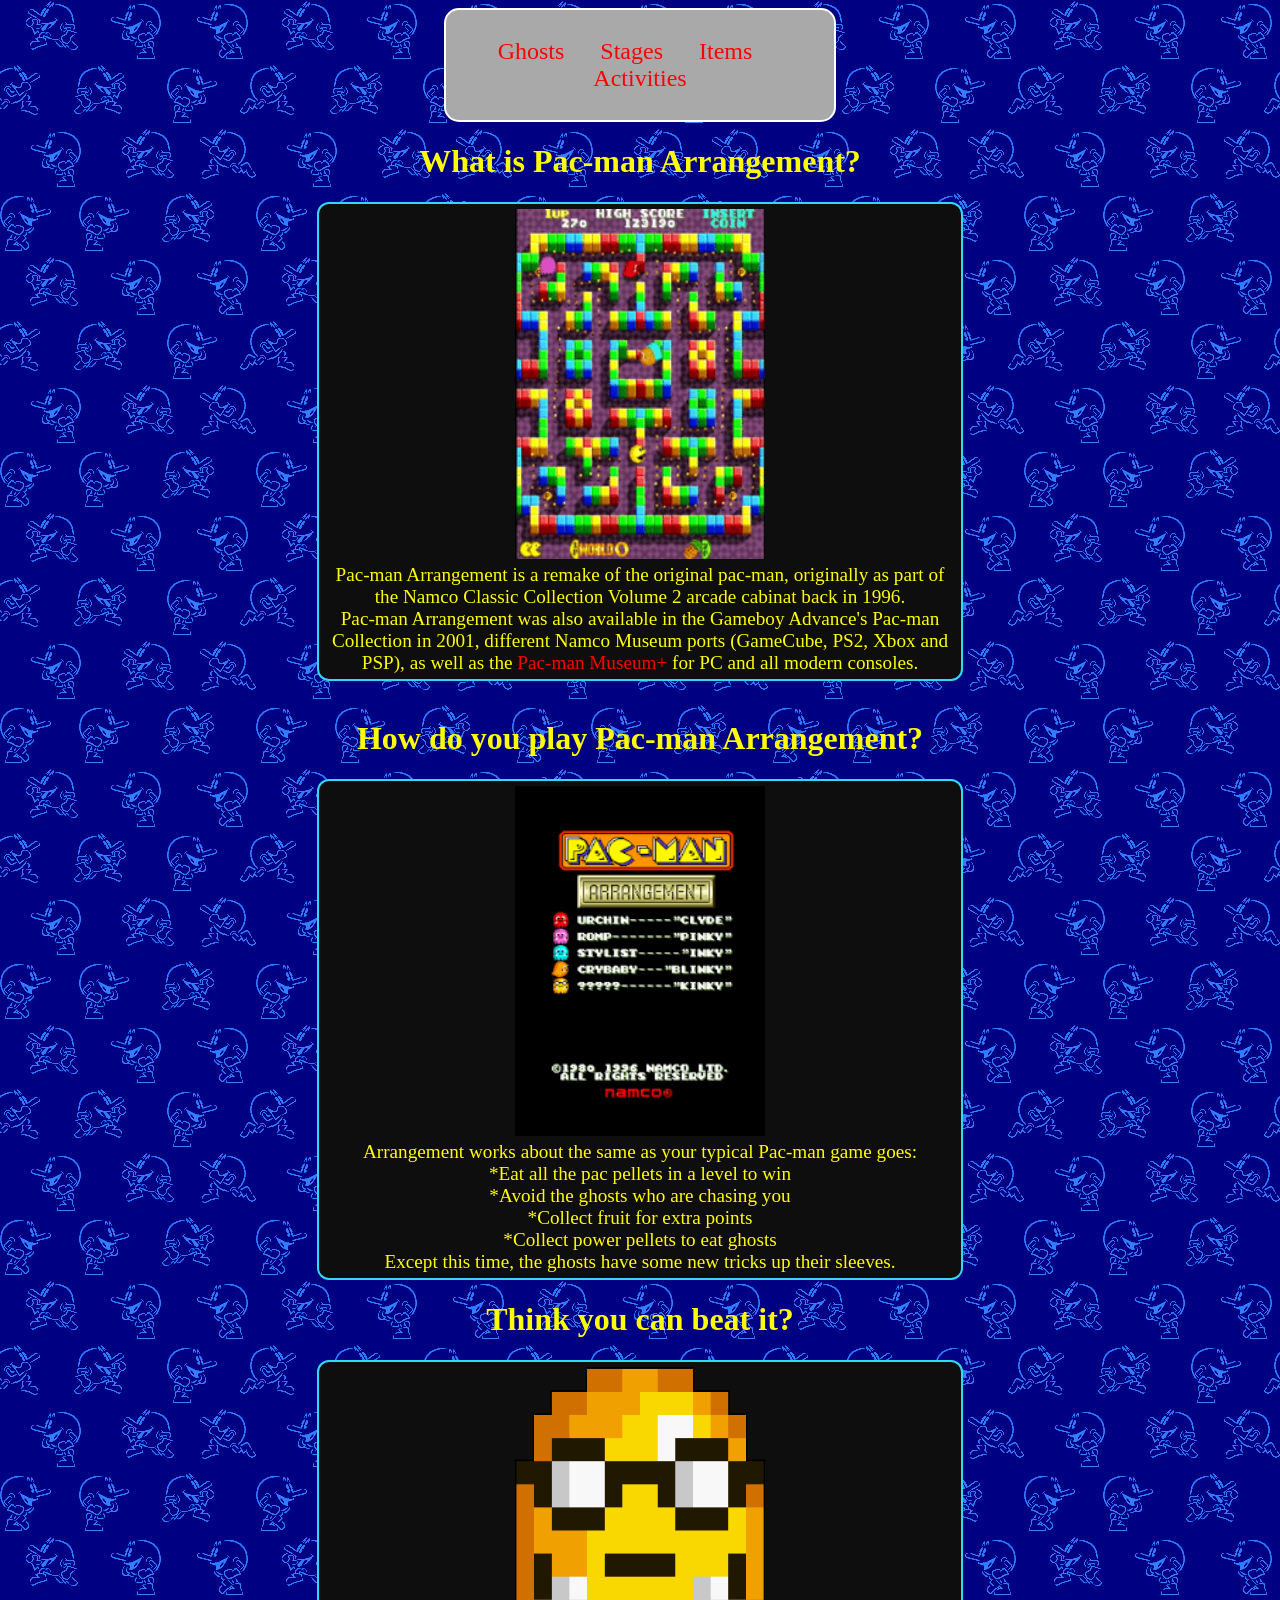
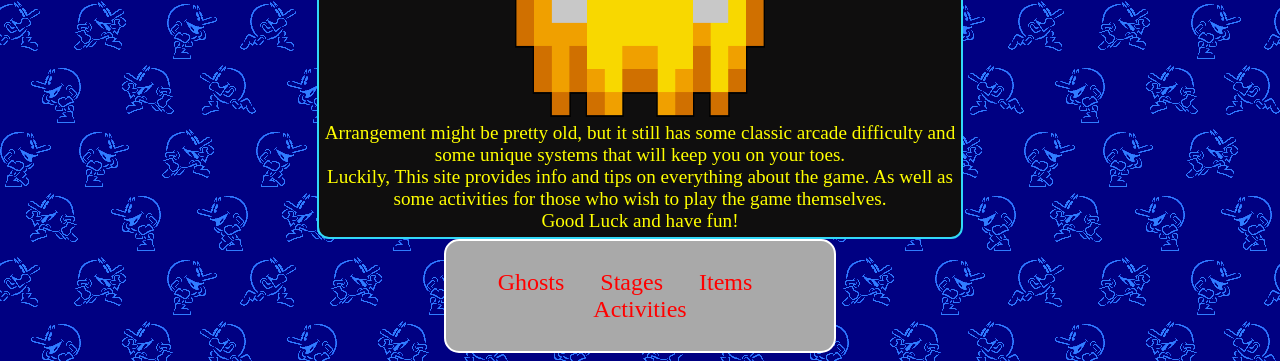
<file: index.html>
<!DOCTYPE html>
<html lang="en">
<!--
    -Sprite Resources in this website are made possible by spriters-resources.com
    https://www.spriters-resource.com/game_boy_advance/pacmancollect/
    https://www.spriters-resource.com/arcade/pacmanarrange/

    -I wasn't able to place any of Arrangement's OST into the site, but I'd very 
    much Recommend listening to the sound track. It's a Banger!
    https://youtube.com/playlist?list=PLaEvpCU1f6zT52ghmWPztufsJqjBxsNn0&si=Yus-lIJVKqRT8JPy
-->

<head>
    <meta charset="UTF-8">
    <meta name="viewport" content="width=device-width, initial-scale=1.0">
    <title>Main Page</title>
    <link rel="stylesheet" href="Styles/Main.css">
    <script src="Scripts/Main.js"></script>
</head>

<body style="background-image: url(Images/PacmanBackground.png);">

    <div class="link">
        <p><a href="ghosts.html">Ghosts</a> &emsp;
            <a href="stages.html">Stages</a> &emsp; <a href="items.html">Items</a>
            &emsp; <a href="activities.html">Activities</a>
        </p>
    </div>

    <h1 style="text-align: center;">What is Pac-man Arrangement?</h1>
    <div class="row">
        <div>
            <p class="intro-border"><img src="Images/gameplay.gif" width="250" height="350" alt="gameplay gif"><br>
                    Pac-man Arrangement is a remake of the original
                    pac-man, originally as
                    part of the Namco Classic Collection Volume 2 arcade cabinat back in 1996. <br>
                    Pac-man Arrangement was also available in the Gameboy Advance's Pac-man Collection in 2001,
                    different Namco Museum ports (GameCube, PS2, Xbox and PSP), as well as the
                    <a href="https://www.nintendo.com/us/store/products/pac-man-museum-plus-switch/"
                        target="_blank">Pac-man Museum+</a>
                    for PC and all modern consoles.
            </p>
        </div>
    </div>
    <br>
    <h1 style="text-align: center;">How do you play Pac-man Arrangement?</h1>
    <div class="row">
        <div>
            <p class="intro-border"><img src="Images/PMA_FrontPage.png" width="250" height="350" alt="front page image"><br>
                Arrangement works about the same as your typical
                Pac-man game goes: <br>
                *Eat all the pac pellets in a level to win <br>
                *Avoid the ghosts who are chasing you <br>
                *Collect fruit for extra points <br>
                *Collect power pellets to eat ghosts <br>
                Except this time, the ghosts have some new tricks up their sleeves.
                </p>
        </div>
    </div>
    <h1 style="text-align: center;">Think you can beat it?</h1>
    <div class="row">
        <div class="column">
            <p class="intro-border"><img src="Images/Kinky.webp" width="250" height="350" alt="front page image"><br>
                Arrangement might be pretty old, but it still has some
                classic arcade difficulty and some unique systems that will keep you on your toes. <br>
                Luckily, This site provides info and tips on everything about the game.
                As well as some activities for those who wish to play the game themselves.<br>
                Good Luck and have fun!
                </p>
        </div>
    </div>
    <div class="link">
        <p><a href="ghosts.html">Ghosts</a> &emsp;
            <a href="stages.html">Stages</a> &emsp; <a href="items.html">Items</a>
            &emsp; <a href="activities.html">Activities</a>
        </p>
    </div>
</body>

</html>
</file>
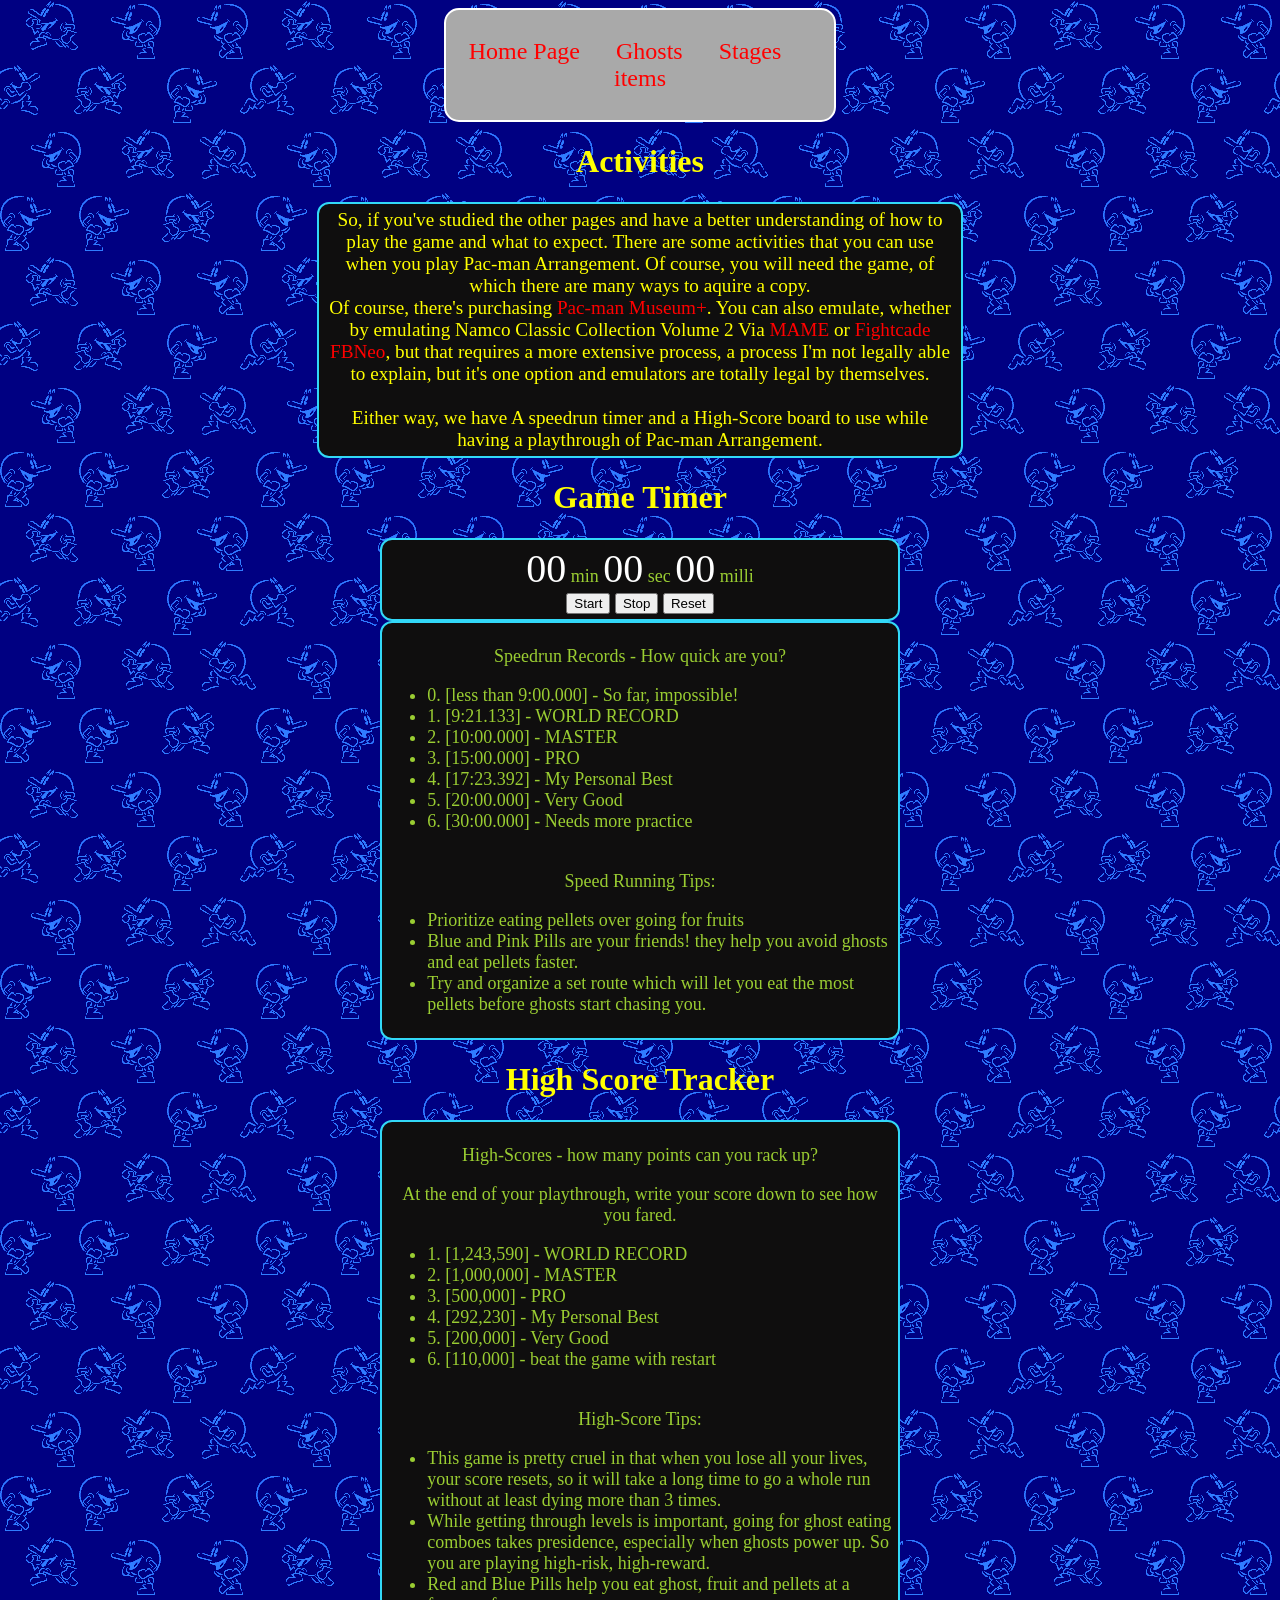
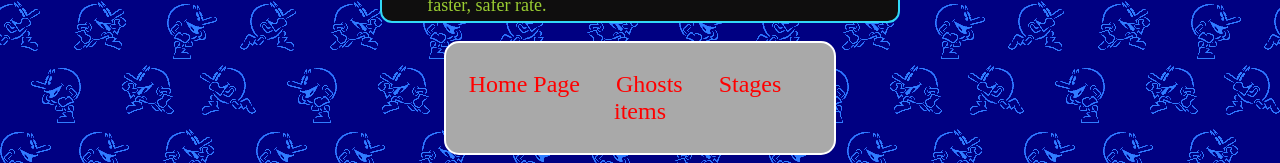
<file: activities.html>
<!DOCTYPE html>
<html lang="en">
<head>
    <meta charset="UTF-8">
    <meta name="viewport" content="width=device-width, initial-scale=1.0">
    <title>Activities</title>
    <link rel="stylesheet" href="Styles/Main.css">
</head>
<body style="background-image: url(Images/PacmanBackground.png);">
    <div class="link"><p><a href="index.html">Home Page</a> &emsp; <a href="ghosts.html">Ghosts</a> &emsp;
        <a href="stages.html">Stages</a> &emsp; <a href="items.html">items</a></p></div>
    
        <!--Intro-->
    <h1 style="text-align: center;">Activities</h1>
    <p class="intro-border"> So, if you've studied the other pages and have a better understanding of how
         to play the game and what to expect. There are some activities that you can use when you play 
         Pac-man Arrangement. Of course, you will need the game, of which there are many ways to aquire a 
         copy. <br> Of course, there's purchasing <a href="https://www.nintendo.com/us/store/products/pac-man-museum-plus-switch/"
         target="_blank">Pac-man Museum+</a>. You can also emulate, whether by emulating Namco Classic Collection Volume 2
         Via <a href="https://www.mamedev.org/" target="_blank">MAME</a> or 
         <a href="https://www.fightcade.com/" target="_blank">Fightcade FBNeo</a>, 
         but that requires a more extensive process, a process I'm not legally able 
         to explain, but it's one option and emulators are totally legal by themselves. <br><br>

         Either way, we have A speedrun timer and a High-Score board to use 
         while having a playthrough of Pac-man Arrangement.
    </p>

        <!--Timer-->
    <h1 style="text-align: center;">Game Timer</h1>

    <div style="width: 100%; overflow: hidden;">
        <div class="timer-border">
            <span class="digit" id="min">00</span>
            <span class="text">min</span>
            <span class="digit" id="sec">00</span>
            <span class="text">sec</span>
            <span class="digit" id="milli">00</span>
            <span class="text">milli</span>
            <br>
            <button class="btn" id="start">Start</button>
            <button class="btn" id="stop">Stop</button>
            <button class="btn" id="reset">Reset</button>
        </div>
        <div class="timer-border">
            <p>Speedrun Records - How quick are you?</p>
            <ul>
                <li>0. [less than 9:00.000] - So far, impossible!</li>
                <li>1. [9:21.133] - WORLD RECORD</li>
                <li>2. [10:00.000] - MASTER</li>
                <li>3. [15:00.000] - PRO</li>
                <li>4. [17:23.392] - My Personal Best</li>
                <li>5. [20:00.000] - Very Good</li>
                <li>6. [30:00.000] - Needs more practice</li>
                <br>
            </ul>
            <p>Speed Running Tips: <br>
                <ul>
                    <li>Prioritize eating pellets over going for fruits</li>
                    <li>Blue and Pink Pills are your friends! they help you avoid 
                        ghosts and eat pellets faster.
                    </li>
                    <li>Try and organize a set route which will let you eat 
                        the most pellets before ghosts start chasing you.
                    </li>
                </ul>    
            </p>
        </div>
    </div>

        <!--High Score tracker-->
    <h1 style="text-align: center;">High Score Tracker</h1>
    <div class="timer-border">
        <p>High-Scores - how many points can you rack up?</p>
        <p>At the end of your playthrough, write your score down to see how you fared.</p>
        <ul>
            <li>1. [1,243,590] - WORLD RECORD</li>
            <li>2. [1,000,000] - MASTER</li>
            <li>3. [500,000] - PRO</li>
            <li>4. [292,230] - My Personal Best</li>
            <li>5. [200,000] - Very Good</li>
            <li>6. [110,000] - beat the game with restart</li>
        </ul>
        <br>
        <p>High-Score Tips:</p>
        <ul>
            <li>This game is pretty cruel in that when you lose all your lives, 
                your score resets, so it will take a long time to go a whole run 
                without at least dying more than 3 times.
            </li>
            <li>While getting through levels is important, going for ghost 
                eating comboes takes presidence, especially when ghosts power up.
                So you are playing high-risk, high-reward.
            </li>
            <li>Red and Blue Pills help you eat ghost, fruit and pellets at a faster,
                safer rate. 
            </li>
        </ul>
    </div>

    <br>
    
    <div class="link"><p><a href="index.html">Home Page</a> &emsp; <a href="ghosts.html">Ghosts</a> &emsp;
        <a href="stages.html">Stages</a> &emsp; <a href="items.html">items</a></p></div>
        <script src="Scripts/Stopwatch.js"></script>
</body>
</html>
</file>
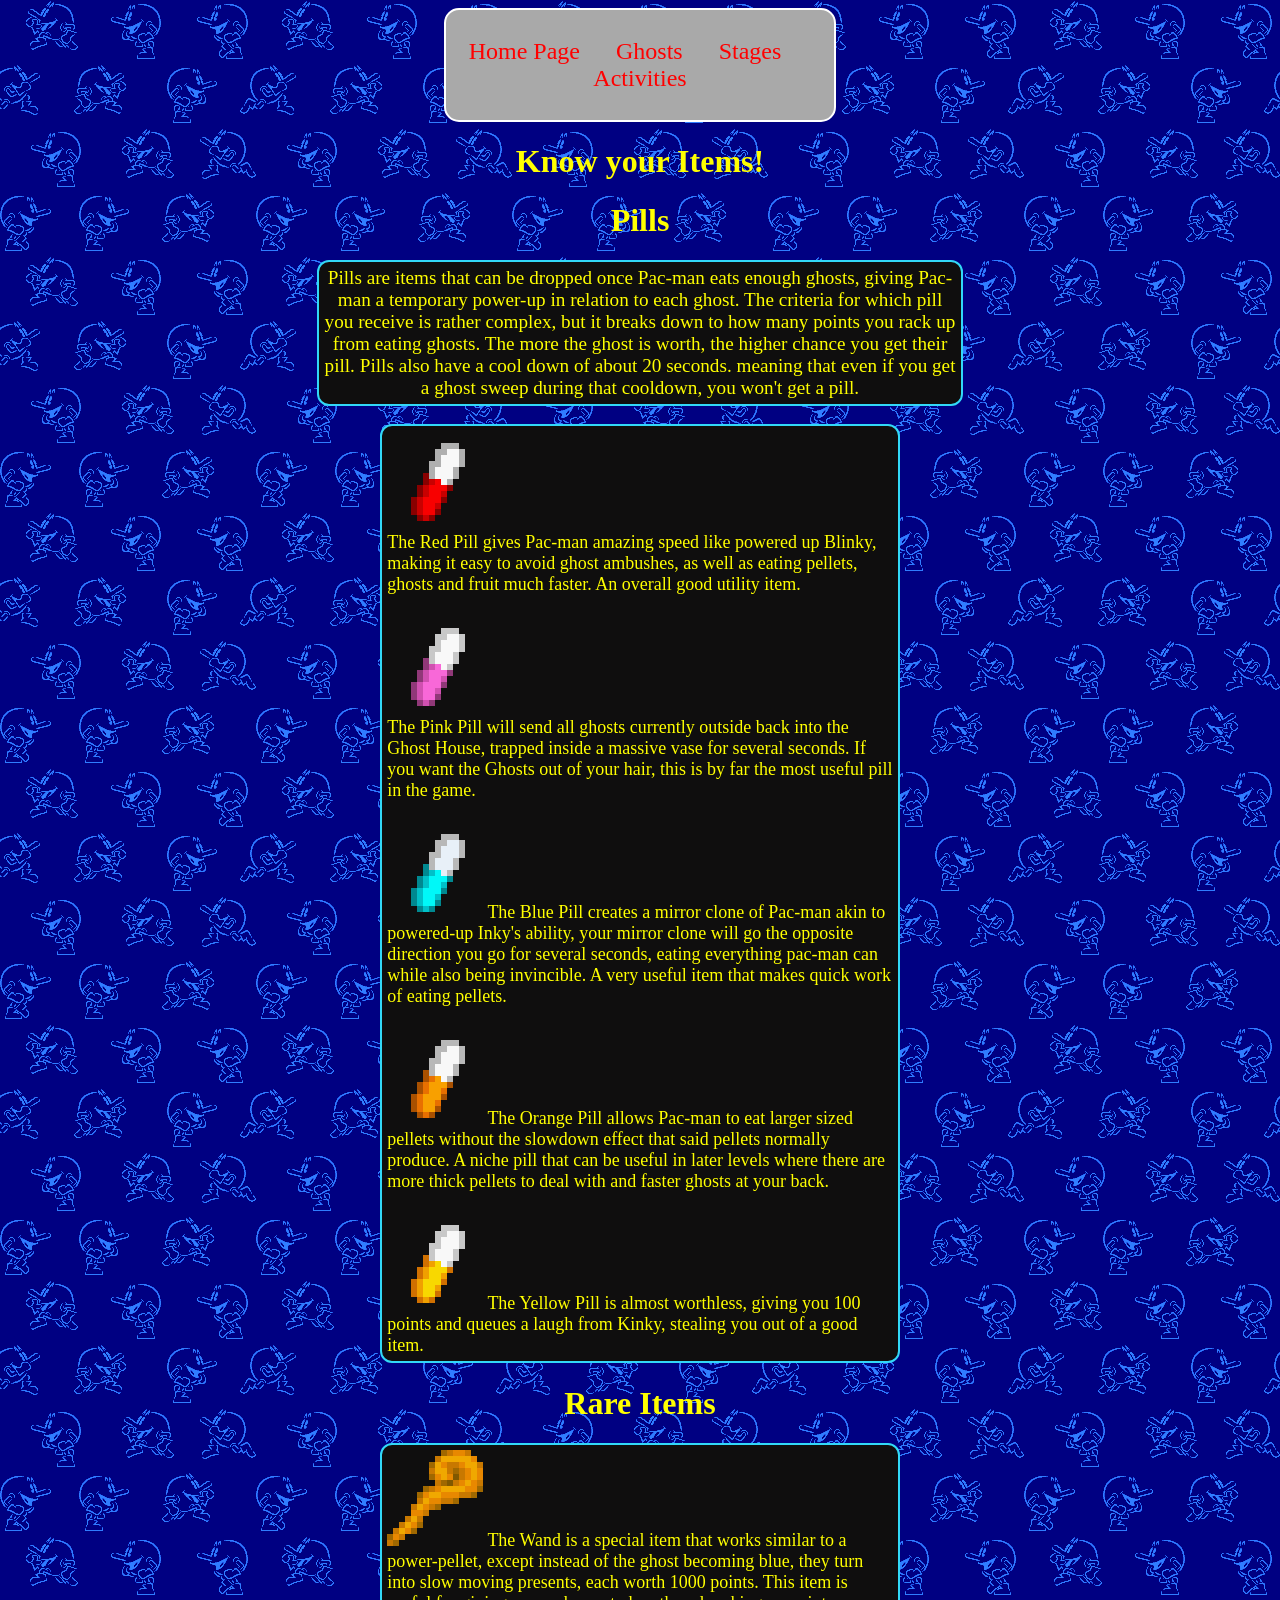
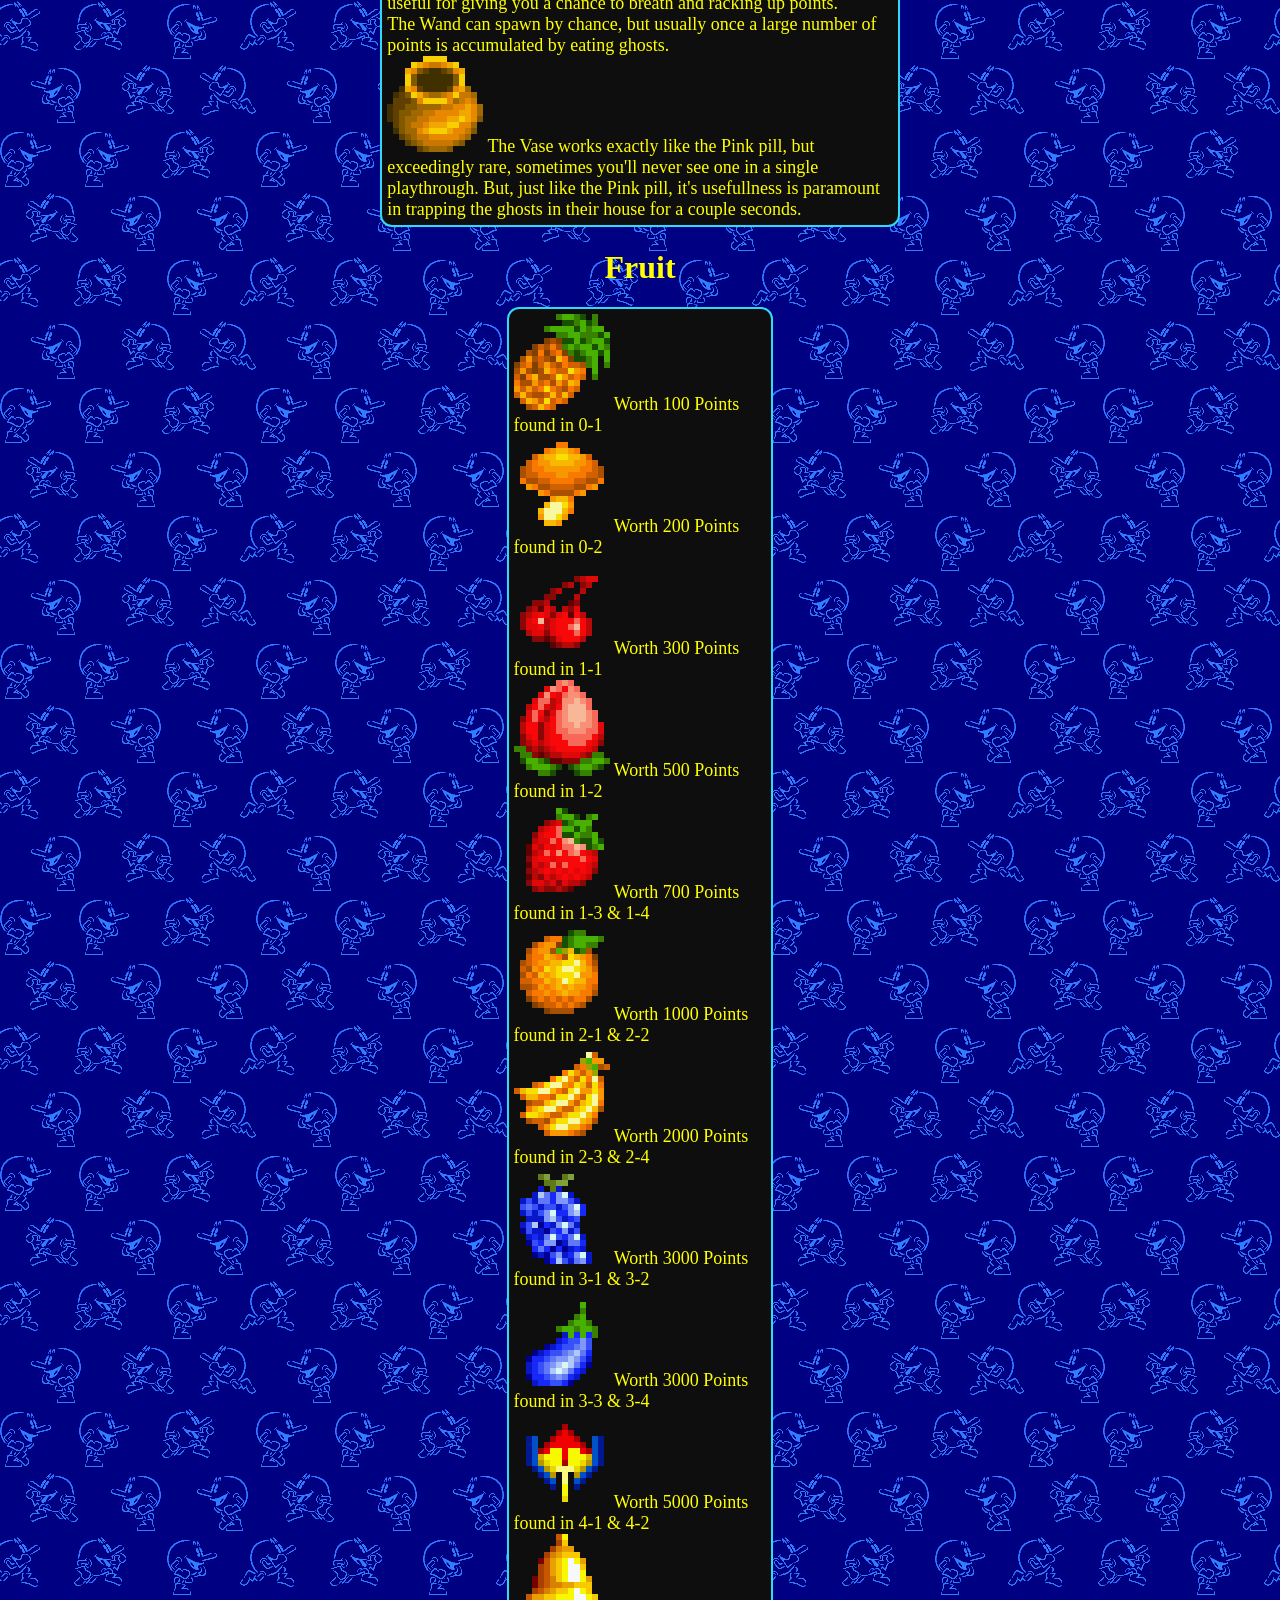
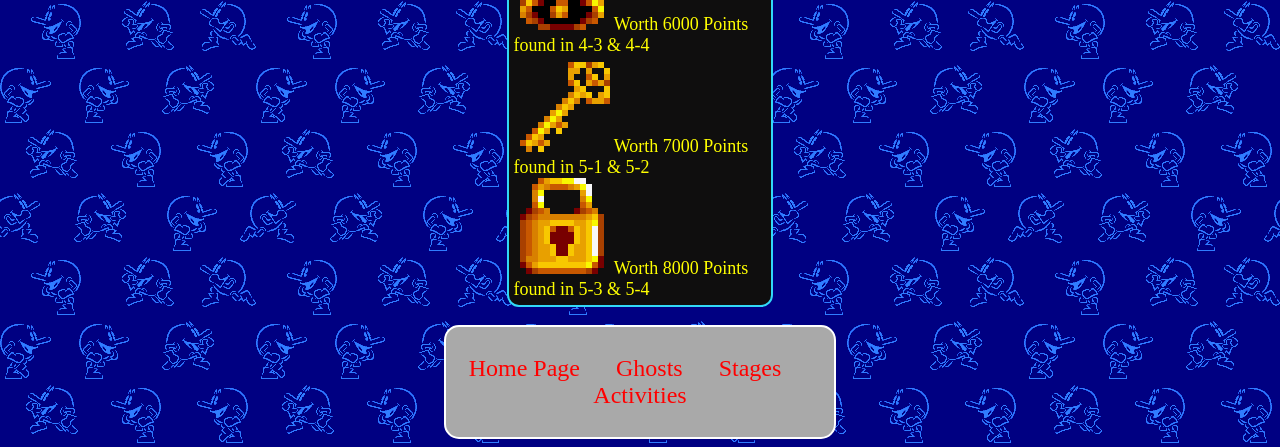
<file: items.html>
<!DOCTYPE html>
<html lang="en">
<head>
    <meta charset="UTF-8">
    <meta name="viewport" content="width=device-width, initial-scale=1.0">
    <title>Items</title>
    <link rel="stylesheet" href="Styles/Main.css">
    <script src="Scripts/Main.js"></script>
</head>
<body style="background-image: url(Images/PacmanBackground.png);">
    <div class="link"><p><a href="index.html">Home Page</a> &emsp; <a href="ghosts.html">Ghosts</a> &emsp;
        <a href="stages.html">Stages</a> &emsp; <a href="activities.html">Activities</a></p></div>

    <!--Intro-->
    <h1 style="text-align: center;">Know your Items!</h1>

    <!--Pills-->
    <h1 style="text-align: center;">Pills</h1>
    <p class="intro-border"> Pills are items that can be dropped once Pac-man eats enough ghosts, giving Pac-man
        a temporary power-up in relation to each ghost. The criteria for which pill you
        receive is rather complex, but it breaks down to how many points you rack up from eating ghosts.
        The more the ghost is worth, the higher chance you get their pill. Pills also have a cool down of about 20 
        seconds. meaning that even if you get a ghost sweep during that cooldown, you won't get a pill.
    </p>
    <br>
    <div class="ghost-row">
        <ul class="ghost-border">
            <li><img src="Images/B_Pill.png" alt="Blinky Pill"> <br>
                The Red Pill gives Pac-man amazing speed like powered up Blinky, 
                making it easy to avoid ghost ambushes, as well as eating pellets, ghosts and fruit much faster.
                An overall good utility item.</li><br>

            <li><img src="Images/P_Pill.png" alt="Pinky Pill"> <br>
            The Pink Pill will send all ghosts currently outside back into the Ghost House, trapped inside a 
            massive vase for several seconds. If you want the Ghosts out of your hair, this is by far the
            most useful pill in the game.</li><br>

            <li><img src="Images/I_Pill.png" alt="Inky Pill">
            The Blue Pill creates a mirror clone of Pac-man akin to powered-up Inky's ability, your mirror clone 
            will go the opposite direction you go for several seconds, eating everything pac-man can 
            while also being invincible. A very useful item that makes quick work of eating pellets.</li><br>

            <li><img src="Images/C_Pill.png" alt="Clyde Pill">
            The Orange Pill allows Pac-man to eat larger sized pellets without the slowdown effect that said 
            pellets normally produce. A niche pill that can be useful in later levels where there are more 
            thick pellets to deal with and faster ghosts at your back.</li><br>
            
            <li><img src="Images/K_Pill.png" alt="Kinky Pill">
            The Yellow Pill is almost worthless, giving you 100 points and queues a laugh from Kinky, stealing you
            out of a good item.</li>
        </ul>
    </div>

    <!--Rare Items-->
    <h1 style="text-align: center;">Rare Items</h1>
    <div class="ghost-row">
        <ul class="ghost-border">
            <li><img src="Images/Wand.png" alt="Wand">
            The Wand is a special item that works similar to a power-pellet, except instead of the ghost becoming 
            blue, they turn into slow moving presents, each worth 1000 points. This item is useful for giving 
            you a chance to breath and racking up points. <br>
            The Wand can spawn by chance, but usually once a large number of points is accumulated by eating ghosts.   
            <li><img src="Images/Vase.png" alt="">
            The Vase works exactly like the Pink pill, but exceedingly rare, sometimes you'll never 
            see one in a single playthrough. But, just like the Pink pill, it's usefullness is paramount 
            in trapping the ghosts in their house for a couple seconds.</li>
        </ul> 
    </div>

    <!--Fruits-->
    <h1 style="text-align: center;">Fruit</h1>
    <div class="ghost-row">
        <ul class="fruit-border">
            <li><img src="Images/Food_Item1.png" alt="Pineapple">
            Worth 100 Points <br>
            found in 0-1</li>
            <li><img src="Images/Food_Item2.png" alt="Mushroom">
            Worth 200 Points <br>
            found in 0-2</li>
            <li><img src="Images/Food_Item3.png" alt="Cherry">
                Worth 300 Points <br>
                found in 1-1</li>
            <li><img src="Images/Food_Item4.png" alt="Peach">
                Worth 500 Points <br>
                found in 1-2</li>  
            <li><img src="Images/Food_Item5.png" alt="Strawberry">
                Worth 700 Points <br>
                found in 1-3 & 1-4</li>  
            <li><img src="Images/Food_Item6.png" alt="Orange">
                Worth 1000 Points <br>
                found in 2-1 & 2-2</li>
            <li><img src="Images/Food_Item7.png" alt="Banana">
                Worth 2000 Points <br>
                found in 2-3 & 2-4</li>
            <li><img src="Images/Food_Item8.png" alt="Grapes">
                Worth 3000 Points <br>
                found in 3-1 & 3-2</li>
            <li><img src="Images/Food_Item9.png" alt="Eggplant">
                Worth 3000 Points <br>
                found in 3-3 & 3-4</li>
            <li><img src="Images/Food_Item10.png" alt="Galaxian">
                Worth 5000 Points <br>
                found in 4-1 & 4-2</li>
            <li><img src="Images/Food_Item11.png" alt="Bell">
                Worth 6000 Points <br>
                found in 4-3 & 4-4</li>
            <li><img src="Images/Food_Item12.png" alt="Key">
                Worth 7000 Points <br>
                found in 5-1 & 5-2</li>
            <li><img src="Images/Food_Item13.png" alt="Lock">
                Worth 8000 Points <br>
                found in 5-3 & 5-4</li>
        </ul> 
    </div>
    <br>

    <div class="link"><p><a href="index.html">Home Page</a> &emsp; <a href="ghosts.html">Ghosts</a> &emsp;
        <a href="stages.html">Stages</a> &emsp; <a href="activities.html">Activities</a></p></div>
</body>
</html>
</file>
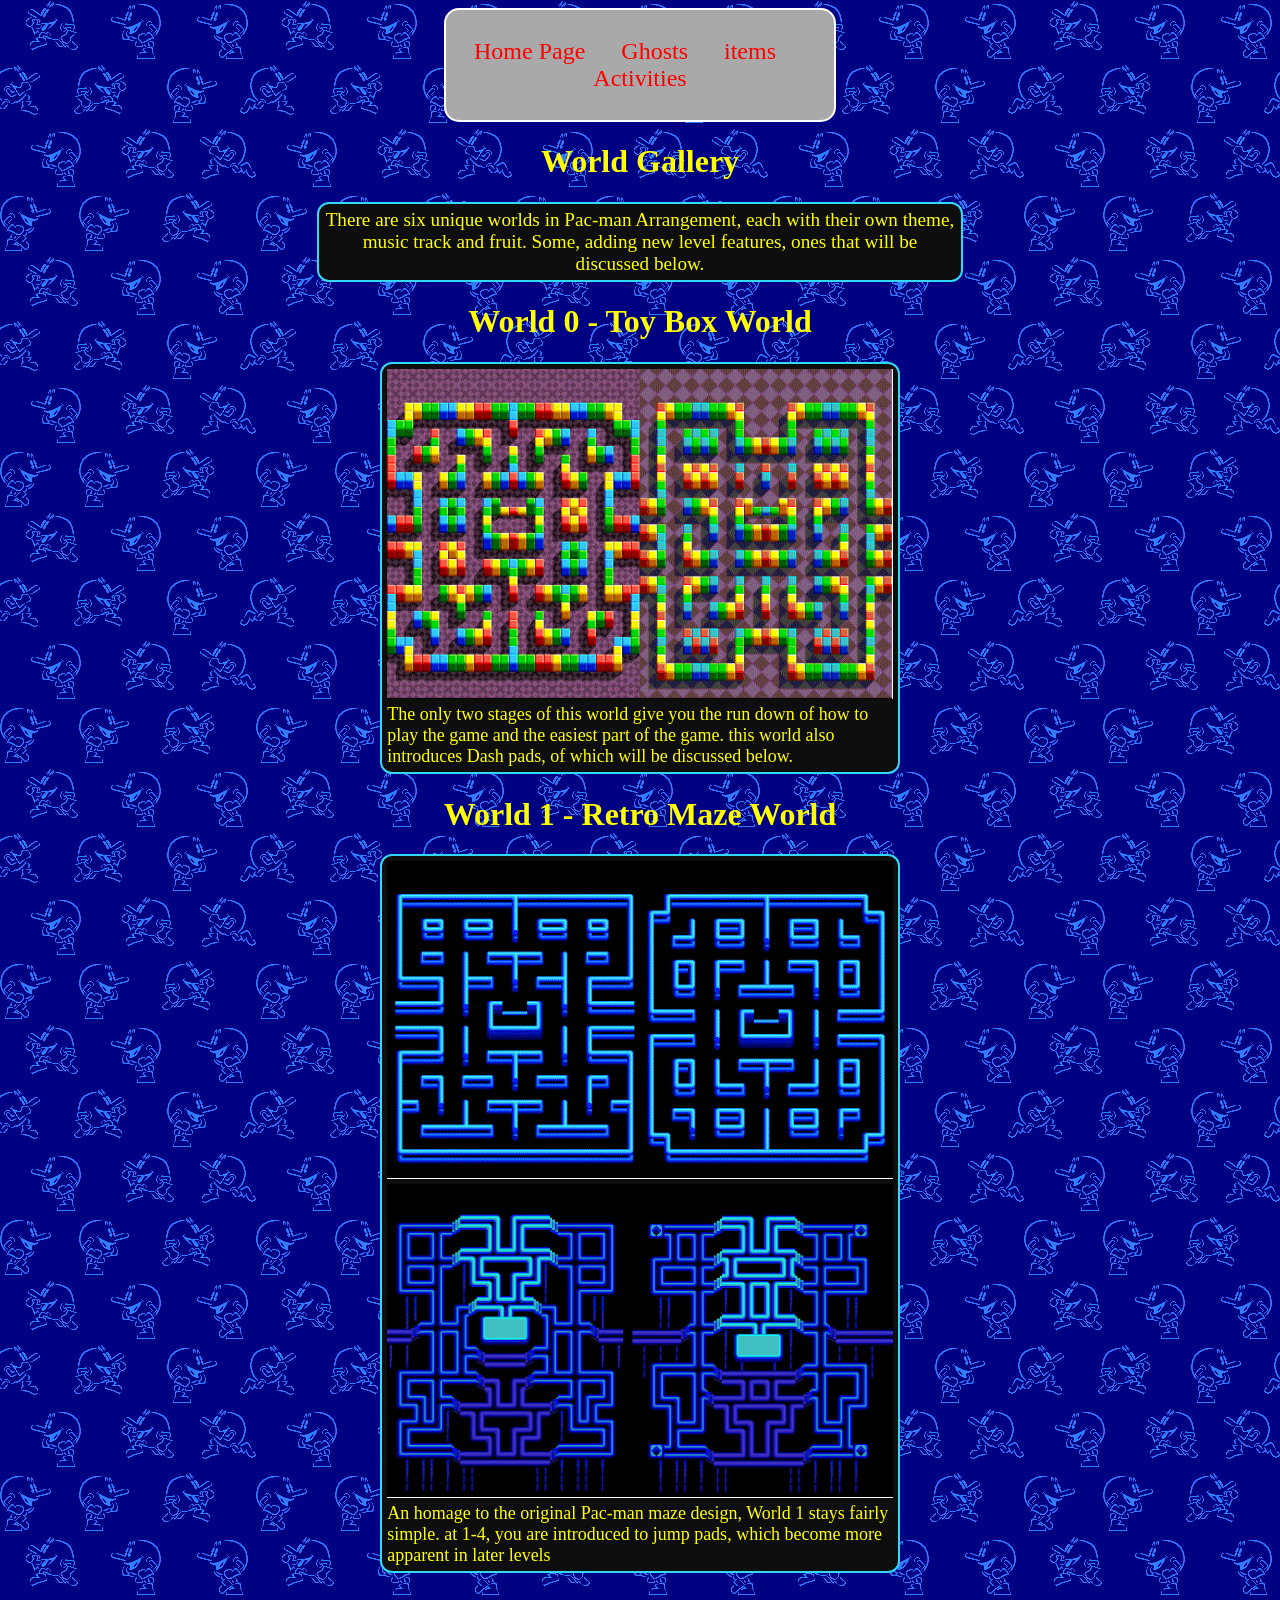
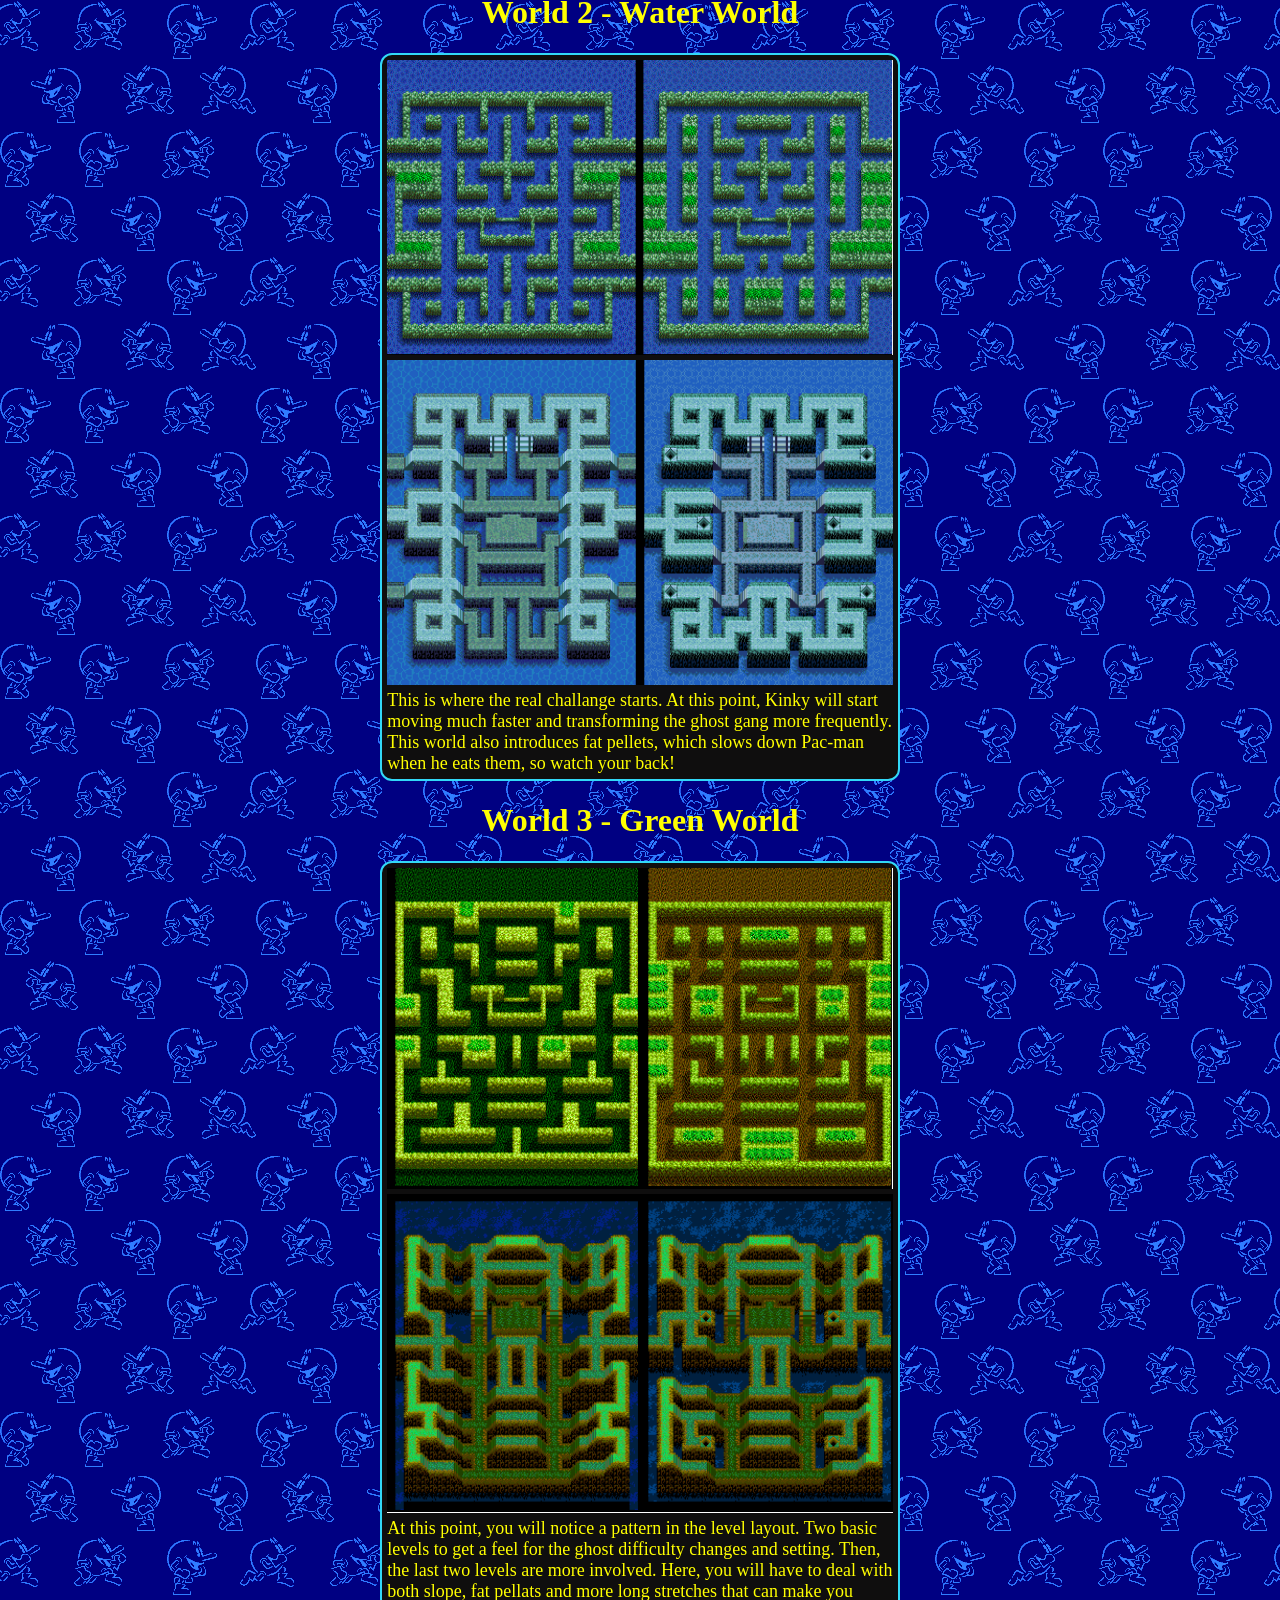
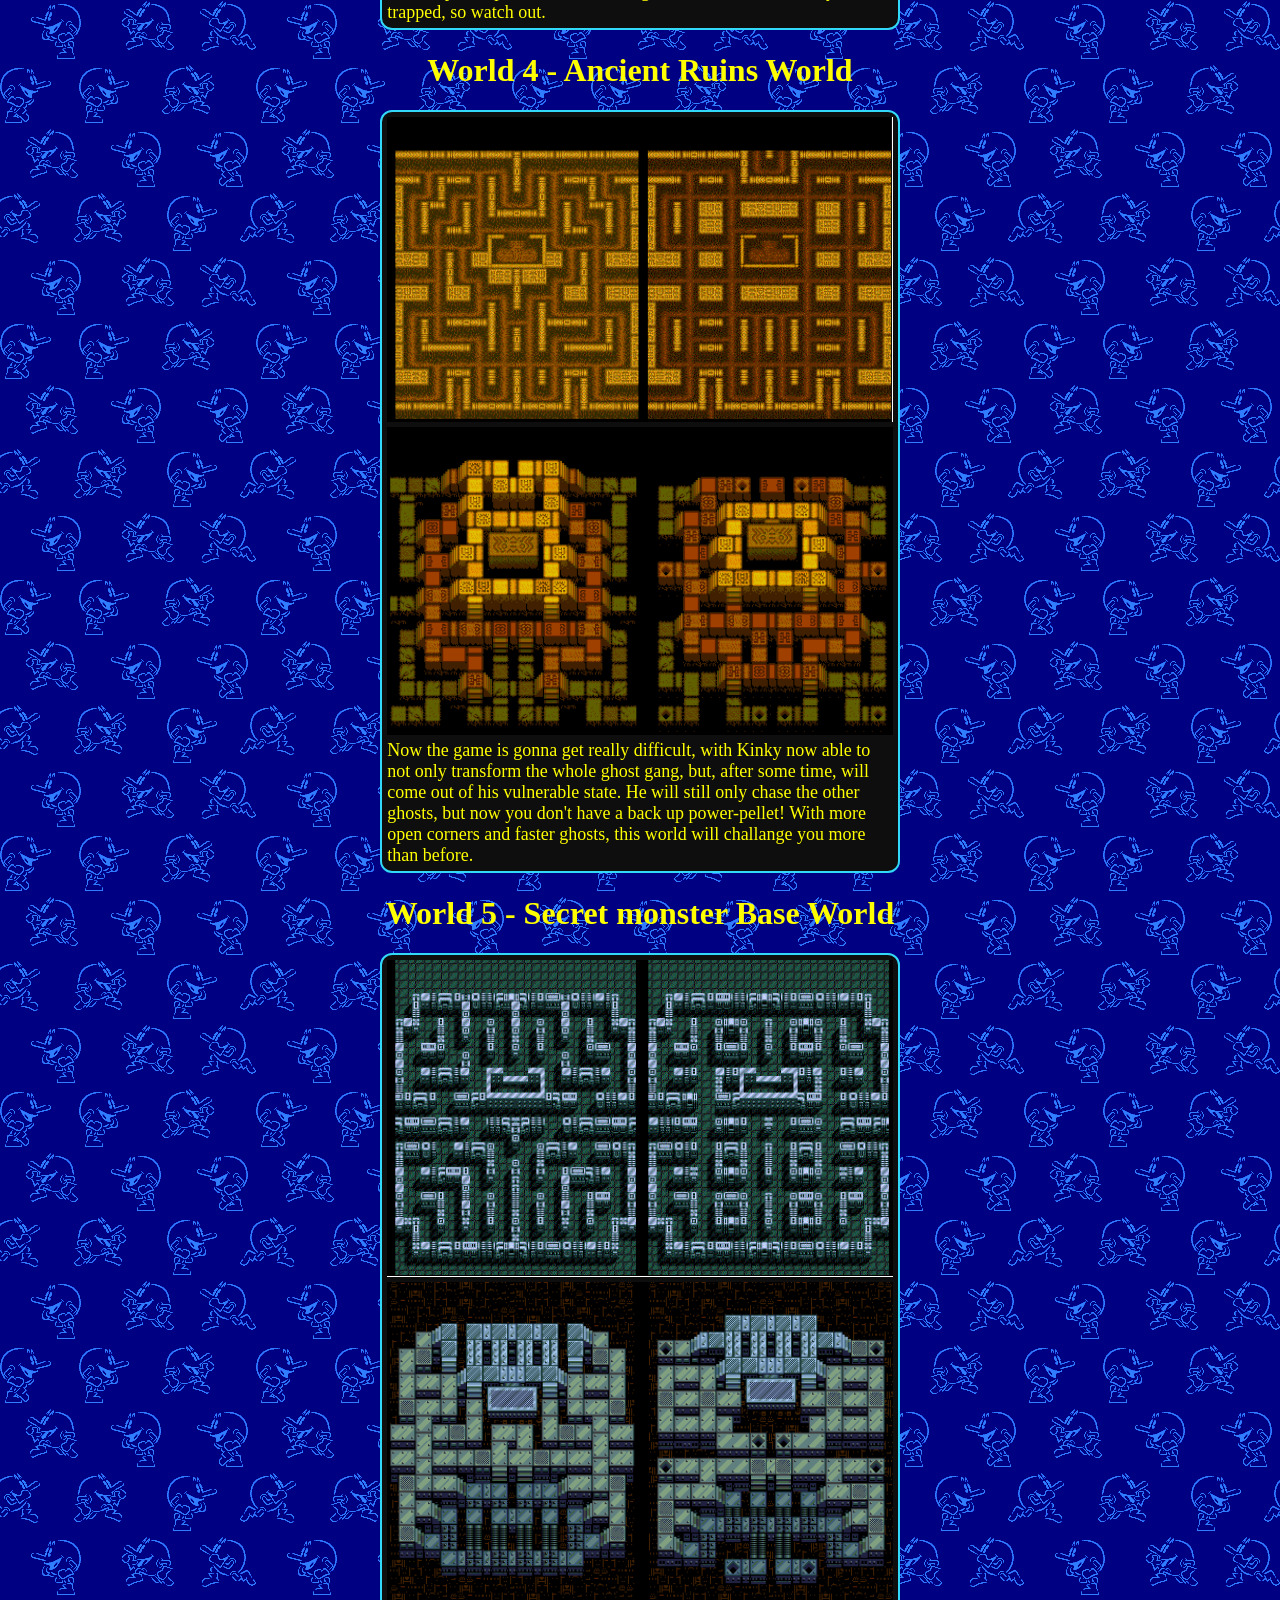
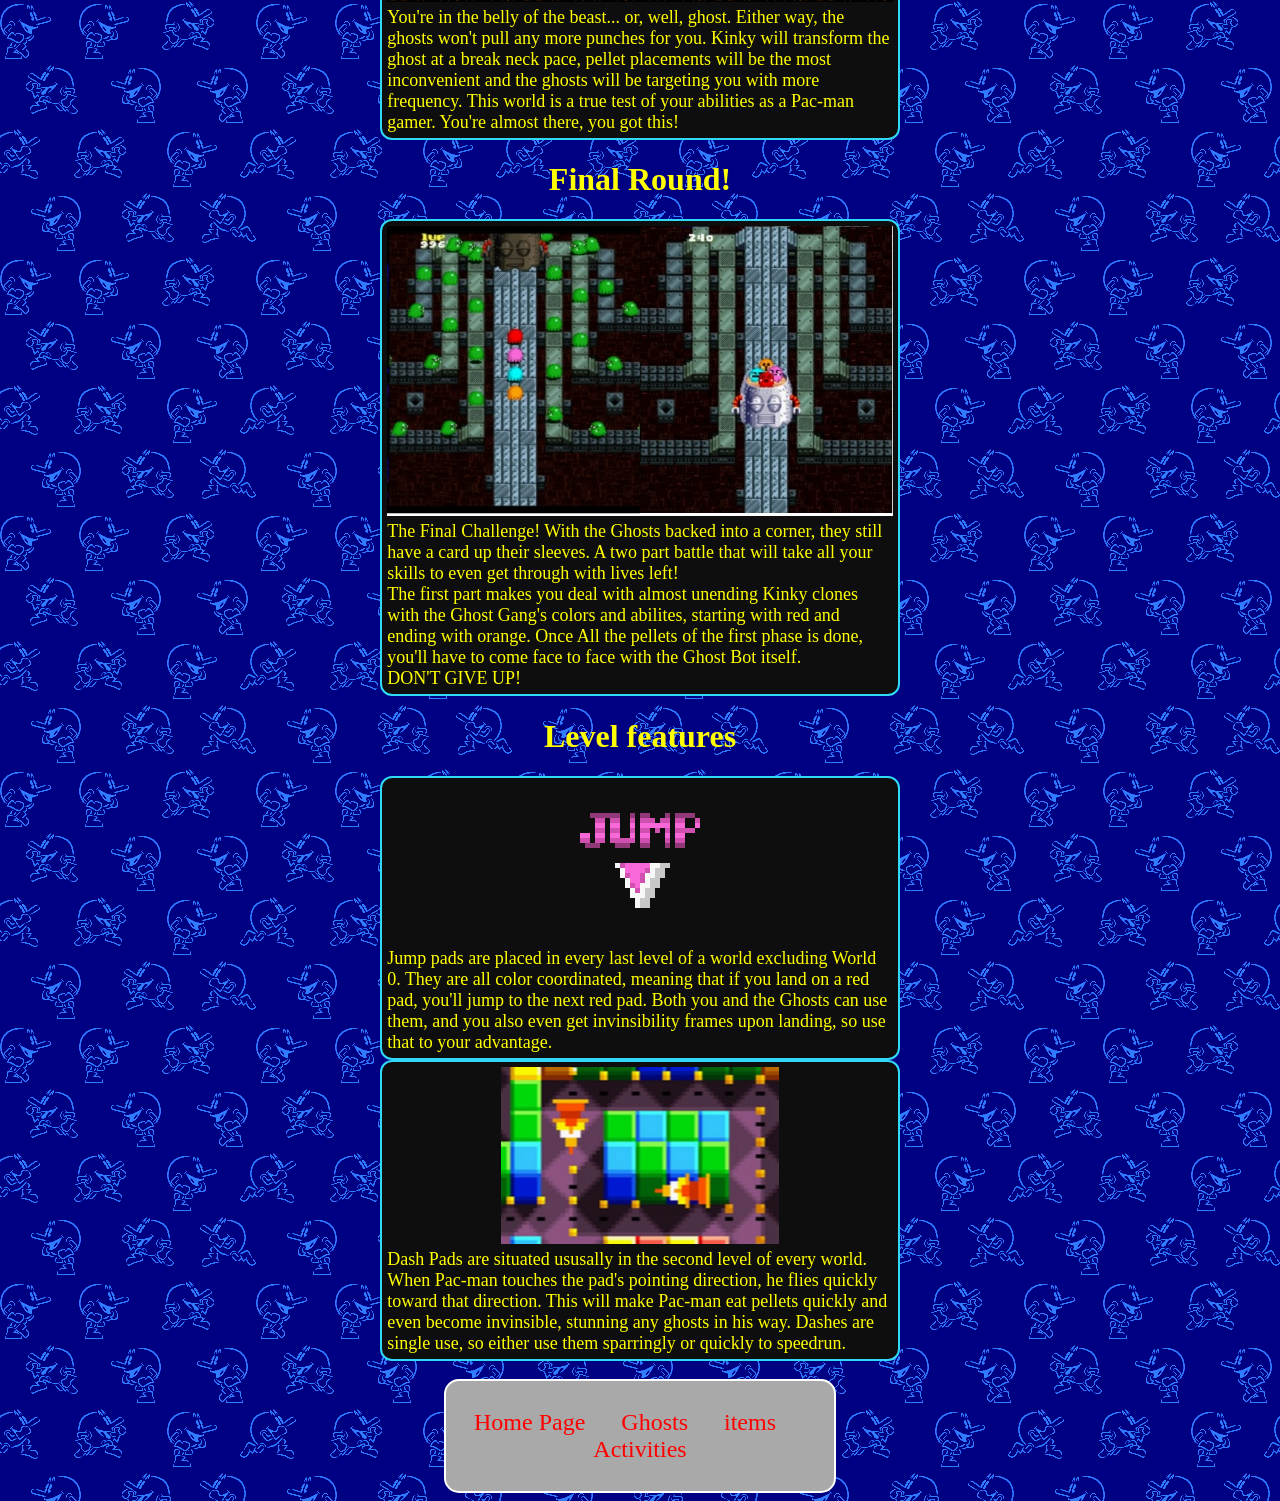
<file: stages.html>
<!DOCTYPE html>
<html lang="en">
<head>
    <meta charset="UTF-8">
    <meta name="viewport" content="width=device-width, initial-scale=1.0">
    <title>Stages</title>
    <link rel="stylesheet" href="Styles/Main.css">
    <script src="Scripts/Main.js"></script>
</head>
<body style="background-image: url(Images/PacmanBackground.png);">
    <div class="link"><p><a href="index.html">Home Page</a> &emsp; <a href="ghosts.html">Ghosts</a> &emsp;
        <a href="items.html">items</a> &emsp; <a href="activities.html">Activities</a></p></div>

    <h1 style="text-align: center;">World Gallery</h1>
    <p class="intro-border">There are six unique worlds in Pac-man Arrangement, each with their own theme, music track
        and fruit. Some, adding new level features, ones that will be discussed below.
    </p>

    <h1 style="text-align: center;">World 0 - Toy Box World</h1>
    <div class="ghost-row">
        <ul class="ghost-border">
            <li><img class="stage-fit" src="Images/World0.gif" alt="World0"></li>
            <li>The only two stages of this world give you the run down of how to play the game
                and the easiest part of the game. this world also introduces Dash pads, of which will be discussed
                below.
            </li>
        </ul>
    </div>

    <h1 style="text-align: center;">World 1 - Retro Maze World</h1>
    <div class="ghost-row">
        <ul class="ghost-border">
            <li><img class="stage-fit" src="Images/World1.gif" alt="World1"></li>
            <li><img class="stage-fit" src="Images/World1-3~4.png" alt="World1"></li>
            <li>An homage to the original Pac-man maze design, World 1 stays fairly simple. at 1-4, you are 
                introduced to jump pads, which become more apparent in later levels
            </li>
        </ul>
    </div>

    <h1 style="text-align: center;">World 2 - Water World</h1>
    <div class="ghost-row">
        <ul class="ghost-border">
            <li><img class="stage-fit" src="Images/World2.gif" alt="World1"></li>
            <li><img class="stage-fit" src="Images/World2-3~4.png" alt="World1"></li>
            <li>This is where the real challange starts. At this point, Kinky will start moving
                much faster and transforming the ghost gang more frequently. This world also introduces 
                fat pellets, which slows down Pac-man when he eats them, so watch your back!              
            </li>
        </ul>
    </div>

    <h1 style="text-align: center;">World 3 - Green World</h1>
    <div class="ghost-row">
        <ul class="ghost-border">
            <li><img class="stage-fit" src="Images/World3.gif" alt="World1"></li>
            <li><img class="stage-fit" src="Images/World3-3~4.png" alt="World1"></li>
            <li>At this point, you will notice a pattern in the level layout. Two basic levels to 
                get a feel for the ghost difficulty changes and setting. Then, the last two levels are more involved.
                Here, you will have to deal with both slope, fat pellats and more long stretches that can 
                make you trapped, so watch out.          
            </li>
        </ul>
    </div>

    <h1 style="text-align: center;">World 4 - Ancient Ruins World</h1>
    <div class="ghost-row">
        <ul class="ghost-border">
            <li><img class="stage-fit" src="Images/World4.gif" alt="World1"></li>
            <li><img class="stage-fit" src="Images/World4-3~4.png" alt="World1"></li>
            <li>Now the game is gonna get really difficult, with Kinky now able to not only transform 
                the whole ghost gang, but, after some time, will come out of his vulnerable state. He will 
                still only chase the other ghosts, but now you don't have a back up power-pellet!
                With more open corners and faster ghosts, this world will challange you more than before.       
            </li>
        </ul>
    </div>
    <h1 style="text-align: center;">World 5 - Secret monster Base World</h1>
    <div class="ghost-row">
        <ul class="ghost-border">
            <li><img class="stage-fit" src="Images/World5.gif" alt="World5"></li>
            <li><img class="stage-fit" src="Images/World5-3~4.png" alt="World5-3~4"></li>
            <li>You're in the belly of the beast... or, well, ghost. Either way, the ghosts 
                won't pull any more punches for you. Kinky will transform the ghost at a break neck pace, 
                pellet placements will be the most inconvenient and the ghosts will be targeting 
                you with more frequency. This world is a true test of your abilities as a Pac-man gamer.
                You're almost there, you got this! 
            </li>
        </ul>
    </div>
    <h1 style="text-align: center;">Final Round!</h1>
    <div class="ghost-row">
        <ul class="ghost-border">
            <li><img class="stage-fit" src="Images/FinalBossIntro1.jpg" alt="Final Intro 1"></li>
            <li>The Final Challenge! With the Ghosts backed into a corner, they still have a card up 
                their sleeves. A two part battle that will take all your skills to even get through
                with lives left! <br>
                The first part makes you deal with almost unending Kinky clones with the Ghost Gang's 
                colors and abilites, starting with red and ending with orange. Once All the pellets of 
                the first phase is done, you'll have to come face to face with the Ghost Bot itself. <br>
                DON'T GIVE UP!
            </li>
        </ul>
    </div>
    <!--Level Features-->
    <h1 style="text-align: center;">Level features</h1>
    <div class="ghost-row">
        <ul class="ghost-border">
            <li style="text-align: center;"><img src="Images/JumpPad.gif" alt="JumpPad"></li>
            <li>Jump pads are placed in every last level of a world excluding World 0. 
                They are all color coordinated, meaning that if you land on a red pad, you'll
                jump to the next red pad. Both you and the Ghosts can use them, and you also even 
                get invinsibility frames upon landing, so use that to your advantage.
            </li>
        </ul>
    </div>
    <div class="ghost-row">
        <ul class="ghost-border">
            <li style="text-align: center;"><img src="Images/DashPad.png" alt="DashPad"></li>
            <li>Dash Pads are situated ususally in the second level of every world. When Pac-man 
                touches the pad's pointing direction, he flies quickly toward that direction.
                This will make Pac-man eat pellets quickly and even become invinsible, stunning any ghosts 
                in his way. Dashes are single use, so either use them sparringly or quickly 
                to speedrun. 
            </li>
        </ul>
    </div>
    <br>

    <div class="link"><p><a href="index.html">Home Page</a> &emsp; <a href="ghosts.html">Ghosts</a> &emsp;
        <a href="items.html">items</a> &emsp; <a href="activities.html">Activities</a></p></div>
</body>
</html>
</file>
<file: Styles/Main.css>
body{
    color: yellow;
}
ul{
	margin: auto;
	text-align: left;
}
.stage-fit{
  width: 100%;
  height: auto;
  text-align: center;
}
.timer-border{ 
  font-size: large;
  border: 2px solid #32d8f7;
  border-radius: 12px;
  padding: 5px;
  width: 40%;
  text-align: center;
  background-color: rgb(15, 14, 14);
  margin:0 auto;
  color: yellowgreen;
}
.digit{
  font-size: 40px;
  color: white;
}
.intro-border{
  font-size: larger;
  border: 2px solid #32d8f7;
  border-radius: 12px;
  padding: 5px;
  width: 50%;
  text-align: center;
  background-color: rgb(15, 14, 14);
  margin:0 auto;
}
.ghost-border{
  font-size: large;
  border: 2px solid #32d8f7;
  border-radius: 12px;
  padding: 5px;
  width: 40%;
  list-style-type: none;
  text-align: left;
  background-color: rgb(15, 14, 14);
}

.fruit-border{
  font-size: large;
  border: 2px solid #32d8f7;
  border-radius: 12px;
  padding: 5px;
  width: 20%;
  list-style-type: none;
  text-align: left;
  background-color: rgb(15, 14, 14);
}

.row{
	text-align:center;
    margin:0 auto;

}
.ghost-row{
	text-align:left;
    margin:0 auto;

}
mark{
	background-color: rgb(39, 37, 37);
	color: yellow; 
}
.highlight{
	font-size: 24px;
	 text-align: left;
}
.link{
    font-size: 24px;
    text-align: center;
    margin: 0 auto;
    width: 30%;
    border: 2px solid white;
    border-radius: 15px;
    padding: 4px;
	background-color: darkgrey;
}
a:link {
	color: red;
	background-color: transparent;
	text-decoration: none;
}

a:visited {
	color: white;
	background-color: transparent;
	text-decoration: none;
}

a:hover {
	color: blue;
	background-color: transparent;
	text-decoration: underline;
}

a:active {
	color: white;
	background-color: transparent;
	text-decoration: underline;	
}
</file>
